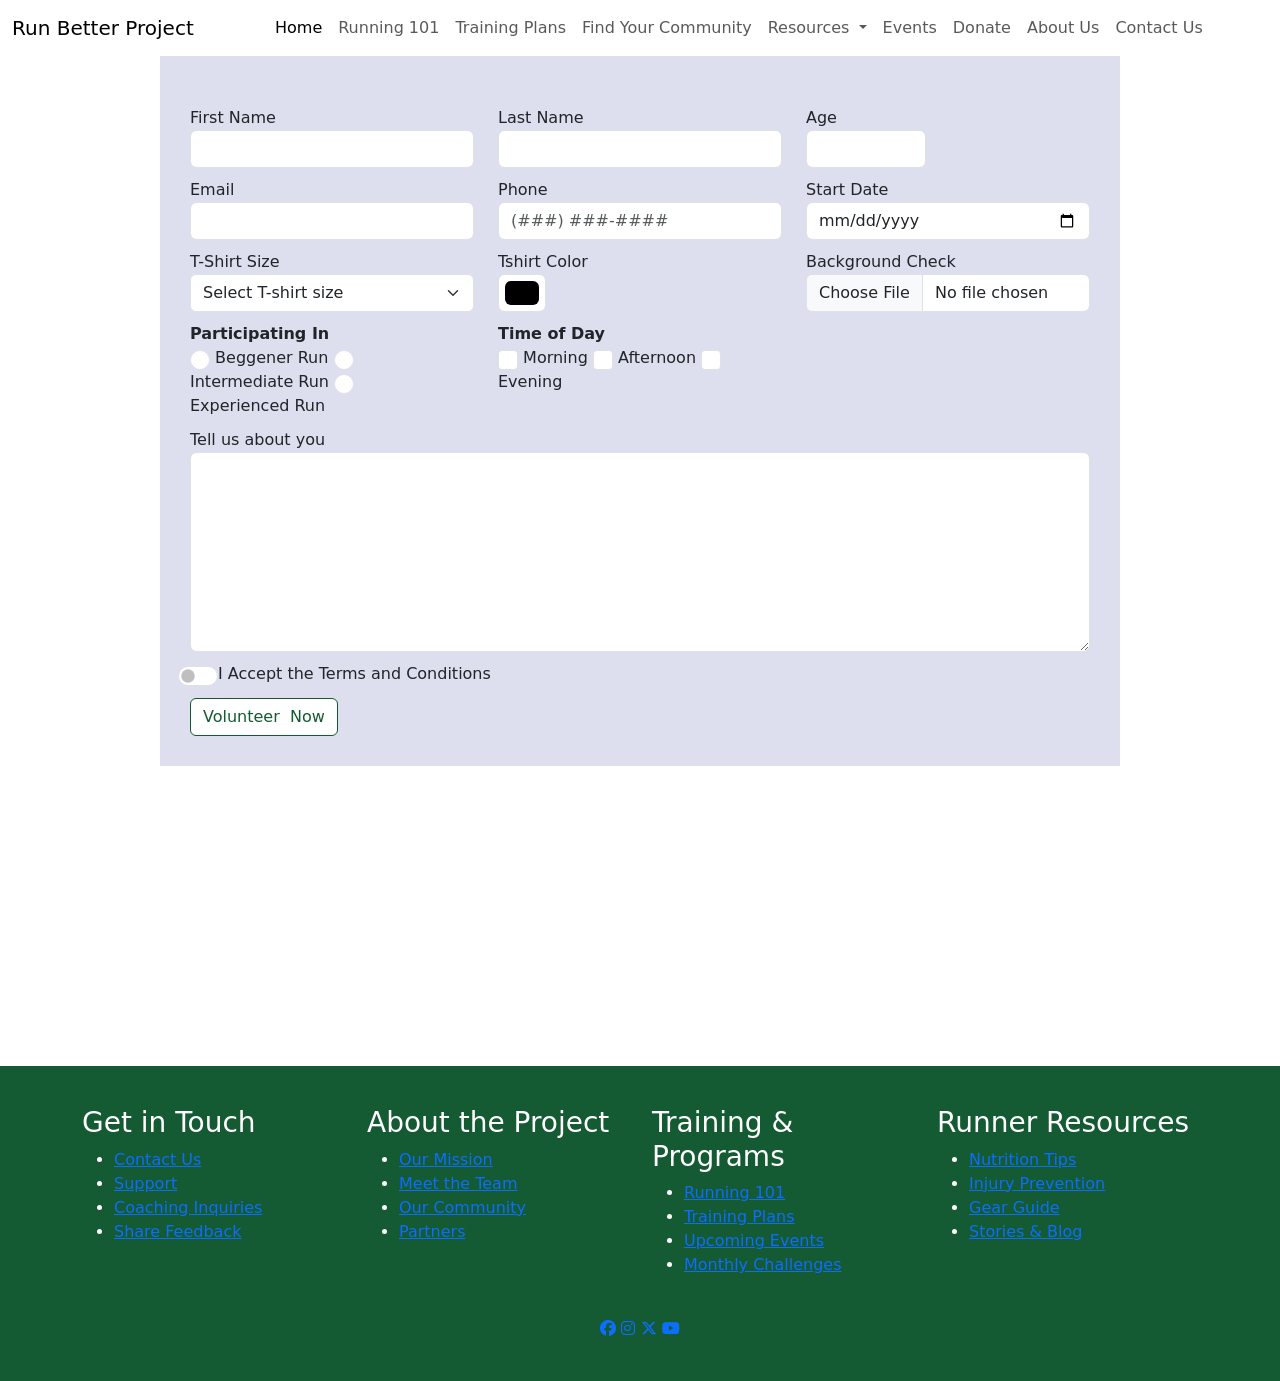
<file: form.html>
<!doctype html>
<html lang="en">
  <head>
    <meta charset="UTF-8" />
    <meta name="viewport" content="width=device-width, initial-scale=1.0" />
    <title>Emily's Run Better Project</title>

    <!-- Bootstrap CDN CSS -->
    <link href="https://cdn.jsdelivr.net/npm/bootstrap@5.3.3/dist/css/bootstrap.min.css" rel="stylesheet" integrity="sha384-QWTKZyjpPEjISv5WaRU9OFeRpok6YctnYmDr5pNlyT2bRjXh0JMhjY6hW+ALEwIH" crossorigin="anonymous" />

    <!-- Font Awesome CDN CSS -->
    <link rel="stylesheet" href="https://cdnjs.cloudflare.com/ajax/libs/font-awesome/6.7.2/css/all.min.css" integrity="sha512-Evv84Mr4kqVGRNSgIGL/F/aIDqQb7xQ2vcrdIwxfjThSH8CSR7PBEakCr51Ck+w+/U6swU2Im1vVX0SVk9ABhg==" crossorigin="anonymous" referrerpolicy="no-referrer" />

    <!-- Local CSS -->
    <link href="css/form.css" rel="stylesheet" />

    <style>
      h1 {
        display: none;
      }
    </style>
  </head>
  <body>
    <!-- begin header -->
    <header-component></header-component>
    <!-- end header -->

    <main>
      <!-- Begin Form -->
      <div class="web-form">
        <form class="needs-validation" data-netlify="true" novalidate>
          <div class="row">
            <!-- first name -->
            <div class="col-12 col-xxs-12 col-xs-12 col-md-4 col-lg-4 col-xl-4 col-xxl-4">
              <label for="first-name">First Name</label>
              <input type="text" id="first-name" name="firstName" class="form-control" />
            </div>

            <!-- last name -->
            <div class="col-12 col-xxs-12 col-xs-12 col-md-4 col-lg-4 col-xl-4 col-xxl-4">
              <label for="last-name">Last Name</label>
              <input type="text" id="last-name" name="lastName" class="form-control" />
            </div>

            <!-- Age - number -->
            <div class="col-12 col-xxs-12 col-xs-12 col-md-4 col-lg-4 col-xl-4 col-xxl-4">
              <label for="age">Age</label>
              <input type="number" name="age" id="age" min="18" max="120" class="form-control" />
            </div>

            <!-- Email - email -->
            <div class="col-12 col-xxs-12 col-xs-12 col-md-4 col-lg-4 col-xl-4 col-xxl-4">
              <label for="email">Email</label>
              <input type="email" name="email" id="email" class="form-control" />
            </div>

            <!-- phone -->
            <div class="col-12 col-xxs-12 col-xs-12 col-md-4 col-lg-4 col-xl-4 col-xxl-4">
              <label for="phone">Phone</label>
              <input type="text" name="phone" id="phone" placeholder="(###) ###-####" class="form-control" />
            </div>

            <!-- Start Date - date -->
            <div class="col-12 col-xxs-12 col-xs-12 col-md-4 col-lg-4 col-xl-4 col-xxl-4">
              <label for="start-date">Start Date</label>
              <input type="date" id="start-date" name="startDate" required class="form-control" />
            </div>

            <!-- Tshirt - Select field -->
            <div class="col-12 col-xxs-12 col-xs-12 col-md-4 col-lg-4 col-xl-4 col-xxl-4">
              <label for="t-shirt">T-Shirt Size</label>
              <select id="t-shirt" required class="form-select">
                <option value="">Select T-shirt size</option>
                <option value="XXS">XXS</option>
                <option value="XS">XS</option>
                <option value="S">S</option>
                <option value="M">M</option>
                <option value="L">L</option>
                <option value="XL">XL</option>
                <option value="XXL">XXL</option>
                <option value="CUSTOM">CUSTOM</option>
              </select>
              <input type="text" id="custom" name="custom" placeholder="Please input a custom size" disabled class="form-control" />
            </div>

            <!-- Tshirt Color - Color-->
            <div class="col-12 col-xxs-12 col-xs-12 col-md-4 col-lg-4 col-xl-4 col-xxl-4">
              <label for="color">Tshirt Color</label>
              <input type="color" name="color" id="color" class="form-control form-control-color" />
            </div>

            <!-- Backgroun Check - Upload file -->
            <div class="col-12 col-xxs-12 col-xs-12 col-md-4 col-lg-4 col-xl-4 col-xxl-4">
              <label for="background-check">Background Check</label>
              <input type="file" id="background-check" accept=".pdf" class="form-control" />
            </div>

            <!-- Participating In - Radio Buttons -->
            <div class="col-12 col-xxs-12 col-xs-12 col-md-4 col-lg-4 col-xl-4 col-xxl-4">
              <strong>Participating In</strong><br />

              <input type="radio" name="participation" id="fashion-show" value="Fashion Show" required class="form-check-input radio" />
              <label for="fashion-show">Beggener Run</label>

              <input type="radio" name="participation" id="donations" value="Donations" required class="form-check-input radio" />
              <label for="donations">Intermediate Run</label>

              <input type="radio" name="participation" id="expectator" value="Expectator" required class="form-check-input radio" />
              <label for="expectator">Experienced Run</label>
            </div>

            <!-- Time of Day - Checkbox Fields -->
            <div class="col-12 col-xxs-12 col-xs-12 col-md-4 col-lg-4 col-xl-4 col-xxl-4">
              <strong>Time of Day</strong><br />

              <input type="checkbox" name="timeOfDay" id="time-of-day-morning" value="Morning" required class="form-check-input checkbox timeOfDay" />
              <label for="time-of-day-morning">Morning</label>

              <input type="checkbox" name="timeOfDay" id="time-of-day-afternoon" value="Afternoon" required class="form-check-input checkbox timeOfDay" />
              <label for="time-of-day-afternoon">Afternoon</label>

              <input type="checkbox" name="timeOfDay" id="time-of-day-evening" value="Evening" required class="form-check-input checkbox timeOfDay" />
              <label for="time-of-day-evening">Evening</label>
            </div>

            <!-- Comments -->
            <div class="col-12">
              <label for="about-you">Tell us about you</label><br />
              <textarea name="about-you" id="about-you" class="form-control"></textarea>
            </div>

            <!-- Terms and Conditions - Checkbox with toggle switch-->
            <div class="col-12 form-check form-switch">
              <input required type="checkbox" name="terms" id="terms-and-conditions" value="Yes" class="form-check-input checkbox" />
              <label for="terms-and-conditions">I Accept the Terms and Conditions</label>
            </div>

            <!-- submit button -->
            <div class="col-12">
              <input type="submit" id="submit" name="submit" value="Volunteer  Now" class="submit btn btn-primary" />
            </div>
          </div>
        </form>
      </div>
      <!-- End Form -->
    </main>

    <!-- begin footer -->
    <footer-component></footer-component>
    <!-- end footer -->
    <section>
      <!-- Bootstrap CDN JS -->
      <script src="https://cdn.jsdelivr.net/npm/bootstrap@5.3.3/dist/js/bootstrap.bundle.min.js" integrity="sha384-YvpcrYf0tY3lHB60NNkmXc5s9fDVZLESaAA55NDzOxhy9GkcIdslK1eN7N6jIeHz" crossorigin="anonymous"></script>

      <!-- Local JS File with Header -->
      <script src="components/js/header.js"></script>

      <!-- Local JS File with Footer -->
      <script src="components/js/footer.js"></script>

      <!-- local js file for form -->
      <script src="js/form.js"></script>
    </section>
  </body>
</html>
</file>
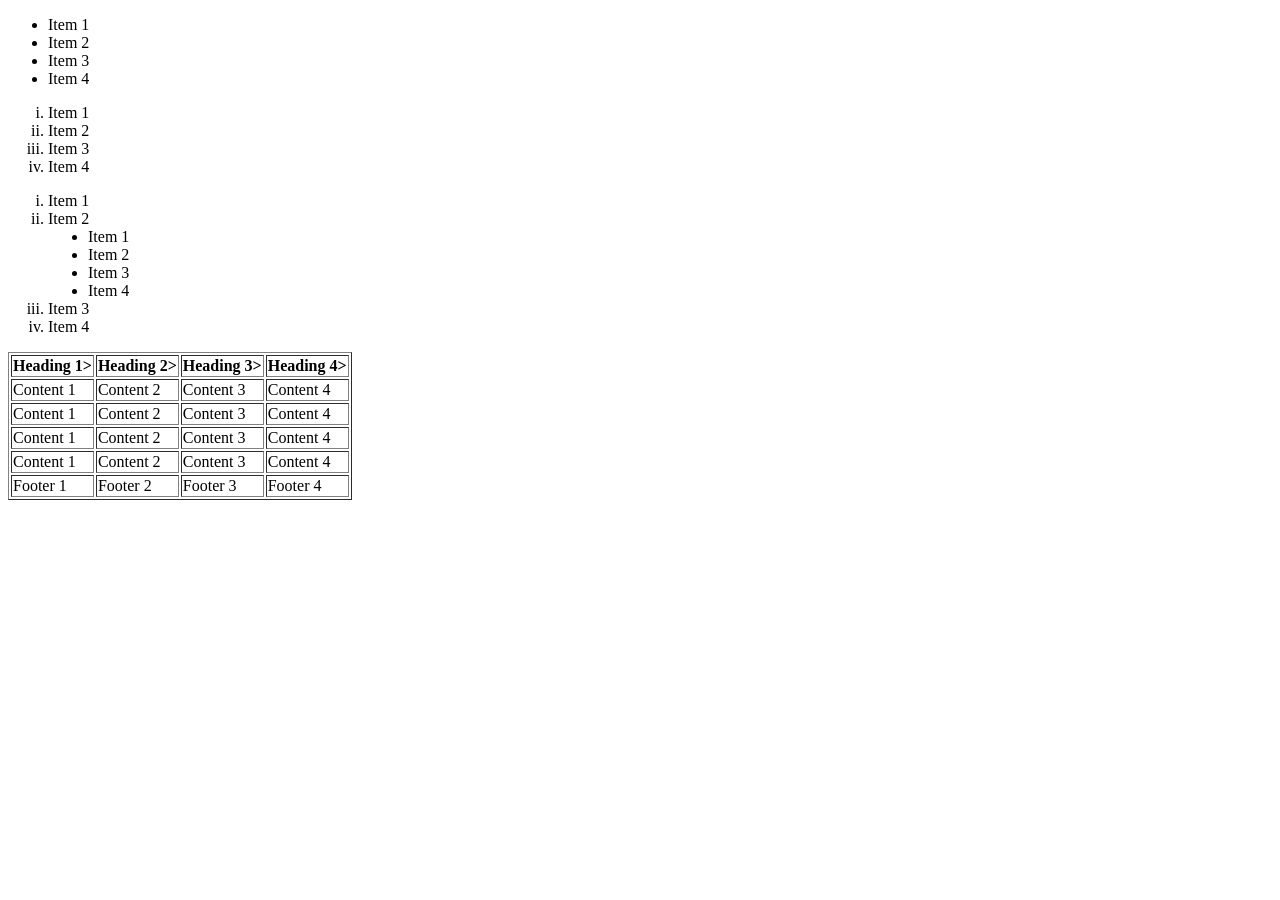
<file: participate.html>
<!DOCTYPE html>
<html lang="en">
<head>
    <meta charset="UTF-8">
    <meta name="viewport" content="width=device-width, initial-scale=1.0">
    <title>participate</title>
</head>
<body>
 <!-- unorder list -->   
<ul type="disc">
<li>Item 1</li>
<li>Item 2</li>
<li>Item 3</li>
<li>Item 4</li>
</ul>

<!-- ordered list -->
<ol type="i">
<li>Item 1</li>
<li>Item 2</li>
<li>Item 3</li>
<li>Item 4</li>
</ol>

<!-- nested list -->
<ol type="i">
<li>Item 1</li>
<li>Item 2
    <ul type="disc">
<li>Item 1</li>
<li>Item 2</li>
<li>Item 3</li>
<li>Item 4</li>
</ul>
</li>
<li>Item 3</li>
<li>Item 4</li>
</ol>


    <table class="table" border="1">
        <thead></thead>
        <tr>
            <th>Heading 1></th>
            <th>Heading 2></th>
            <th>Heading 3></th>
            <th>Heading 4></th>
        </tr>
        </thead>

        <tbody>
        <tr>
            <td>Content 1</td>
            <td>Content 2</td>
            <td>Content 3</td>
            <td>Content 4</td>
        </tr>

         <tr>
            <td>Content 1</td>
            <td>Content 2</td>
            <td>Content 3</td>
            <td>Content 4</td>
        </tr>

         <tr>
            <td>Content 1</td>
            <td>Content 2</td>
            <td>Content 3</td>
            <td>Content 4</td>
        </tr>
         <tr>
            <td>Content 1</td>
            <td>Content 2</td>
            <td>Content 3</td>
            <td>Content 4</td>
        </tr>
        </tbody>

        <tfoot>
            <tr>
                <td>Footer 1</td>
                 <td>Footer 2</td>
                  <td>Footer 3</td>
                   <td>Footer 4</td>
            </tr>
        </tfoot>
    </table>
</body>
</html>
</file>
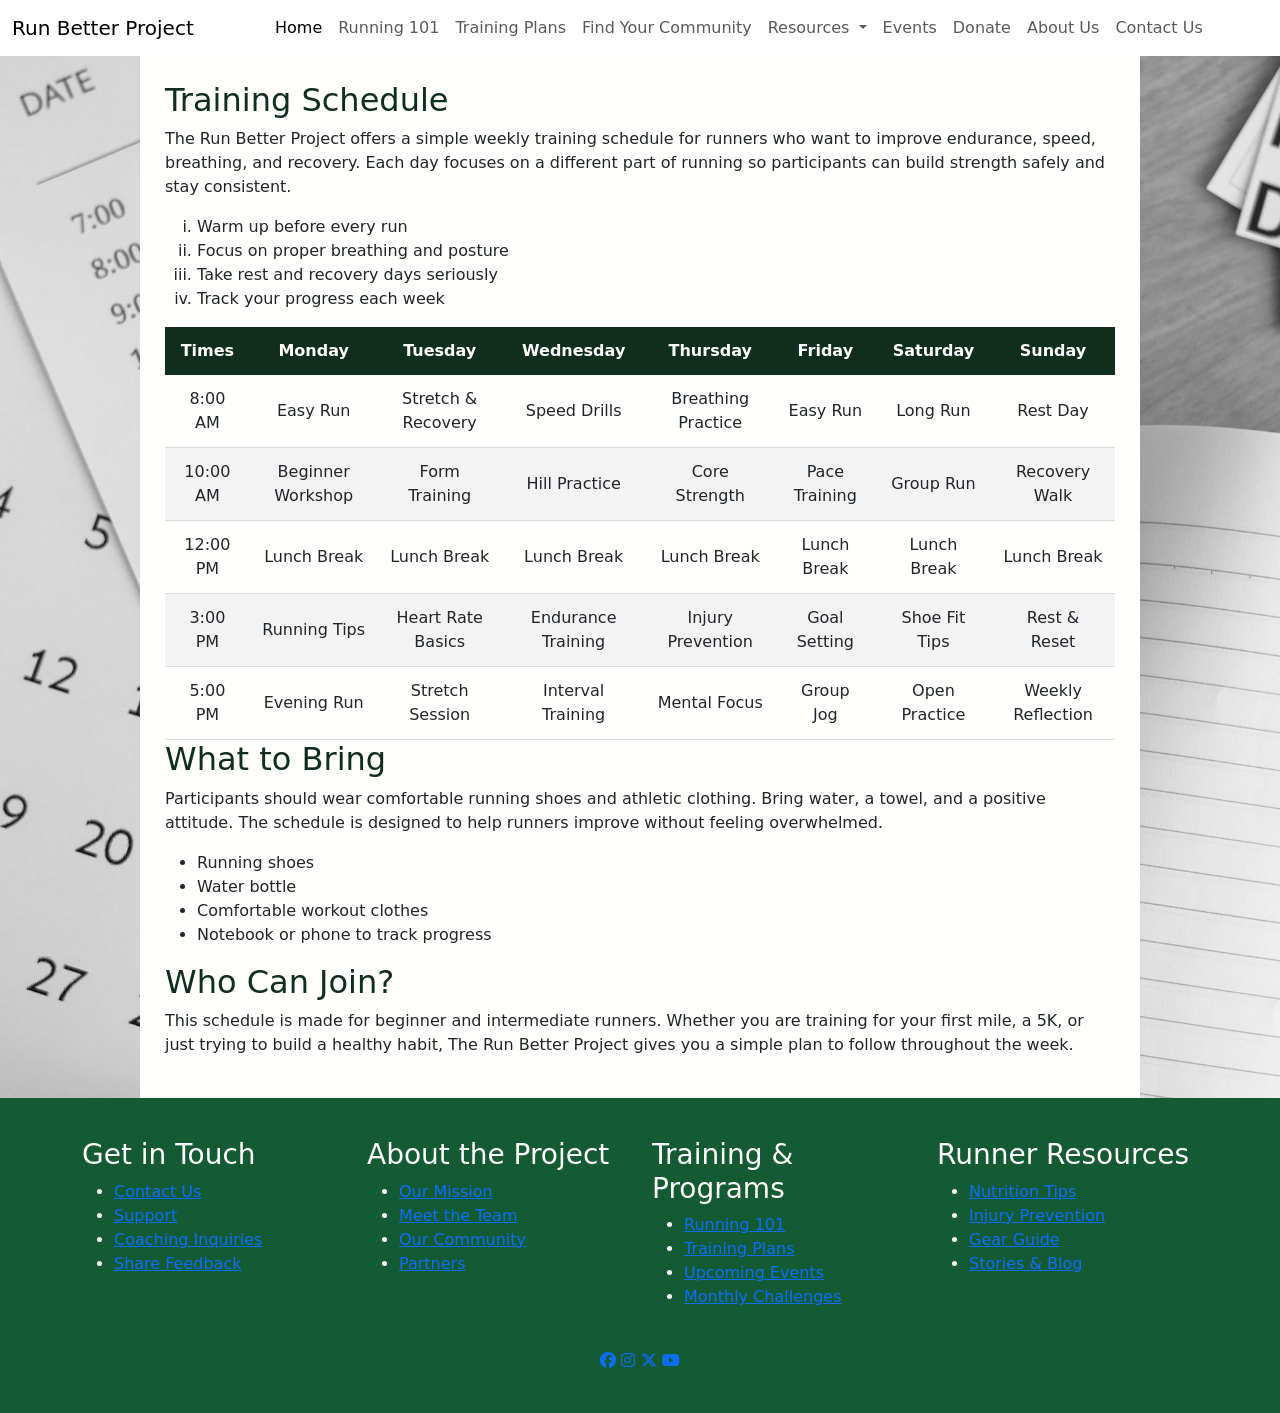
<file: schedule.html>
<!doctype html>
<html lang="en">
  <head>
    <meta charset="UTF-8" />
    <meta name="viewport" content="width=device-width, initial-scale=1.0" />
    <title>The Run Better Project Schedule</title>

    <!-- Bootstrap CDN CSS -->
    <link href="https://cdn.jsdelivr.net/npm/bootstrap@5.3.3/dist/css/bootstrap.min.css" rel="stylesheet" />

    <!-- Font Awesome CDN CSS -->
    <link rel="stylesheet" href="https://cdnjs.cloudflare.com/ajax/libs/font-awesome/6.7.2/css/all.min.css" />

    <!-- Local CSS -->
    <link href="css/schedule.css" rel="stylesheet" />

    <style>
      h1 {
        display: none;
      }
    </style>
  </head>

  <body>
    <!-- begin header -->
    <header-component></header-component>
    <!-- end header -->

    <main>
      <div class="wrapper-body">
        <div class="wrapper-main">
          <div class="wrapper-content">
            <h1>The Run Better Project Schedule</h1>
            <h2>Training Schedule</h2>

            <p>The Run Better Project offers a simple weekly training schedule for runners who want to improve endurance, speed, breathing, and recovery. Each day focuses on a different part of running so participants can build strength safely and stay consistent.</p>

            <ol type="i">
              <li>Warm up before every run</li>
              <li>Focus on proper breathing and posture</li>
              <li>Take rest and recovery days seriously</li>
              <li>Track your progress each week</li>
            </ol>
          </div>

          <table class="content-table">
            <thead>
              <tr>
                <th>Times</th>
                <th>Monday</th>
                <th>Tuesday</th>
                <th>Wednesday</th>
                <th>Thursday</th>
                <th>Friday</th>
                <th>Saturday</th>
                <th>Sunday</th>
              </tr>
            </thead>

            <tbody>
              <tr>
                <td>8:00 AM</td>
                <td>Easy Run</td>
                <td>Stretch & Recovery</td>
                <td>Speed Drills</td>
                <td>Breathing Practice</td>
                <td>Easy Run</td>
                <td>Long Run</td>
                <td>Rest Day</td>
              </tr>

              <tr>
                <td>10:00 AM</td>
                <td>Beginner Workshop</td>
                <td>Form Training</td>
                <td>Hill Practice</td>
                <td>Core Strength</td>
                <td>Pace Training</td>
                <td>Group Run</td>
                <td>Recovery Walk</td>
              </tr>

              <tr>
                <td>12:00 PM</td>
                <td>Lunch Break</td>
                <td>Lunch Break</td>
                <td>Lunch Break</td>
                <td>Lunch Break</td>
                <td>Lunch Break</td>
                <td>Lunch Break</td>
                <td>Lunch Break</td>
              </tr>

              <tr>
                <td>3:00 PM</td>
                <td>Running Tips</td>
                <td>Heart Rate Basics</td>
                <td>Endurance Training</td>
                <td>Injury Prevention</td>
                <td>Goal Setting</td>
                <td>Shoe Fit Tips</td>
                <td>Rest & Reset</td>
              </tr>

              <tr>
                <td>5:00 PM</td>
                <td>Evening Run</td>
                <td>Stretch Session</td>
                <td>Interval Training</td>
                <td>Mental Focus</td>
                <td>Group Jog</td>
                <td>Open Practice</td>
                <td>Weekly Reflection</td>
              </tr>
            </tbody>
          </table>

          <div class="wrapper-content">
            <h2>What to Bring</h2>

            <p>Participants should wear comfortable running shoes and athletic clothing. Bring water, a towel, and a positive attitude. The schedule is designed to help runners improve without feeling overwhelmed.</p>

            <ul type="disc">
              <li>Running shoes</li>
              <li>Water bottle</li>
              <li>Comfortable workout clothes</li>
              <li>Notebook or phone to track progress</li>
            </ul>

            <h2>Who Can Join?</h2>

            <p>This schedule is made for beginner and intermediate runners. Whether you are training for your first mile, a 5K, or just trying to build a healthy habit, The Run Better Project gives you a simple plan to follow throughout the week.</p>
          </div>
        </div>
      </div>
    </main>

    <!-- begin footer -->
    <footer-component></footer-component>
    <!-- end footer -->

    <section>
      <!-- Bootstrap CDN JS -->
      <script src="https://cdn.jsdelivr.net/npm/bootstrap@5.3.3/dist/js/bootstrap.bundle.min.js"></script>

      <!-- Local JS File with Header -->
      <script src="components/js/header.js"></script>

      <!-- Local JS File with Footer -->
      <script src="components/js/footer.js"></script>
    </section>
  </body>
</html>
</file>
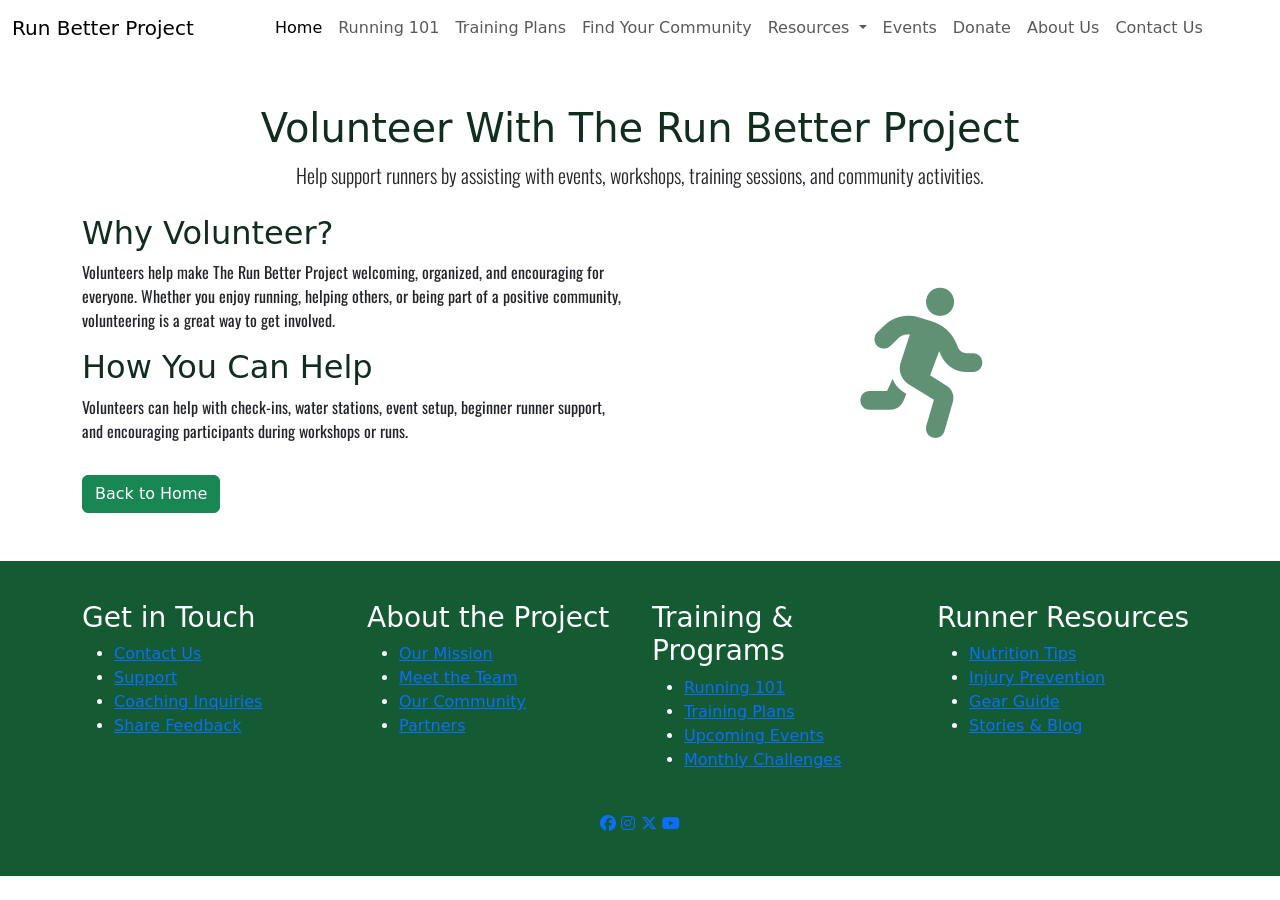
<file: volunteer.html>
<!doctype html>
<html lang="en">
  <head>
    <meta charset="UTF-8" />
    <meta name="viewport" content="width=device-width, initial-scale=1.0" />
    <title>Volunteer - The Run Better Project</title>

    <!-- Bootstrap CDN CSS -->
    <link href="https://cdn.jsdelivr.net/npm/bootstrap@5.3.3/dist/css/bootstrap.min.css" rel="stylesheet" />

    <!-- Font Awesome CDN CSS -->
    <link rel="stylesheet" href="https://cdnjs.cloudflare.com/ajax/libs/font-awesome/6.7.2/css/all.min.css" />

    <!-- Local CSS -->
    <link href="css/styles.css" rel="stylesheet" />
  </head>

  <body>
    <header-component></header-component>

    <main>
      <section class="container my-5">
        <div class="text-center mb-4">
          <h1>Volunteer With The Run Better Project</h1>
          <p class="lead">Help support runners by assisting with events, workshops, training sessions, and community activities.</p>
        </div>

        <div class="row align-items-center">
          <div class="col-md-6">
            <h2>Why Volunteer?</h2>
            <p>Volunteers help make The Run Better Project welcoming, organized, and encouraging for everyone. Whether you enjoy running, helping others, or being part of a positive community, volunteering is a great way to get involved.</p>

            <h2>How You Can Help</h2>
            <p>Volunteers can help with check-ins, water stations, event setup, beginner runner support, and encouraging participants during workshops or runs.</p>

            <a href="index.html" class="btn btn-success mt-3">Back to Home</a>
          </div>

          <div class="col-md-6 text-center">
            <i class="fa-solid fa-person-running" style="font-size: 150px; color: var(--accentColor)"></i>
          </div>
        </div>
      </section>
    </main>

    <footer-component></footer-component>

    <!-- Bootstrap JS -->
    <script src="https://cdn.jsdelivr.net/npm/bootstrap@5.3.3/dist/js/bootstrap.bundle.min.js"></script>

    <!-- Header/Footer JS -->
    <script src="components/js/header.js"></script>
    <script src="components/js/footer.js"></script>
  </body>
</html>
</file>
<file: css/form.css>
@import 'global.css';
@import 'main.css';

.web-form {
    width: 75%;
    position: relative;
    margin: auto;
    background-color: #dddeee;
    padding: 30px;
    margin-bottom: 300px;
}

.web-form div {
    margin-top: 10px;
}

#age {
    width: 120px;
}

#custom {
    margin-top: 5px;
    display: none;
}

#terms-and-conditions {
    width: 40px !important;
    height: 20px !important;
}

#about-you {
    width: 100%;
    height: 200px;
}

.radio, .checkbox {
    width: 20px !important;
    height: 20px !important;
}

.submit {
    border-color: var(--secondaryColor) !important;
    background-color:  #ffffff;
    color: var(--secondaryColor) !important;
}

.submit:hover {
    background-color:  #ffffff;
    color: #000000;
}
</file>
<file: css/schedule.css>
@import 'global.css';
@import 'main.css';

.wrapper-body {
    background-image: url("/images/background-image.jpg");
    background-repeat: no-repeat;
    background-attachment: fixed;
    background-size: cover;
}

.wrapper-main {
    width: 100%;
    max-width: 1000px;
    margin: auto;
    background-color:  #fffffd !important;
    padding: 25px;
    margin-bottom: 0;
}

.wrapper-content {
    margin: auto;
    width: 100%;
    max-width: 1000px;
}

.content-table {
    border-collapse: collapse;
    width:100%;
    max-width: 1000px;
    margin: auto;
    text-align: center;
}

.content-table thead tr th {
    background-color: var(--primaryColor) !important;
    color: #ffffff;
}

.content-table th,
.content-table td {
    padding: 12px;
}

.content-table tbody tr {
    border-bottom: 1px solid #dddddd;
}

.content-table tbody tr:nth-of-type(even) {
    background-color: #f3f3f3;
}
</file>
<file: css/styles.css>
@import 'global.css';
@import 'main.css';


.carousel-caption {
    background-color: rgba(255, 255, 255, 0.5);
    color: #000000 !important;
  }
  

p {
    font-family: var(--fontFamily) !important;
}

.blinn-fa-icon {
    font-size: 60px;
    color: #ffffff;
}



.blinn-fa-icon:hover {
    transform: scale(1.1);
  }
  


.blinn-fa-container a {
    color: #ffffff !important;
}

.blinn-fa-container {
    background-color: var(--secondaryColor) !important;
    padding: 50px;
}

.paragraph-one {
  position: relative;
  margin-top: 30px;
  font-family: var(--fontFamily) !important;
  font-size: 1.2rem;
  line-height: 1.7;
}

.paragraph-one-img {
  float: right;
  width: 250px;
  max-width: 35%;
  height: auto;
  margin: 0 0 15px 20px;
}


#custom-clip-path {
  width: 100%;
  height: 80px;
  background-color: var(--secondaryColor) !important;
  clip-path: none;
  position: relative;
  margin-top: -5px;
}

.cropped {
    width: 250px;
    height: 250px;
    margin-top: 15px;
    border: 10px solid var(--accentColor) !important;
    border-radius: 50%;
    clip-path: circle(50% at 50% 50%);
    
}

.headshots {
    position: relative;
    margin-bottom: 30px;
}

.lottiefiles {
background-color: var(--accentColor) !important;
padding: 25px;
color: #ffffff !important;
margin-top: 40px;
margin-bottom: 40px;
}
/* HERO SECTION */
.hero-section {
  min-height: 70vh;
  background:
    linear-gradient(rgba(0, 0, 0, 0.55), rgba(0, 0, 0, 0.55)),
    url("../images/carousel/carousel-1.jpg") center/cover no-repeat;
  color: white;
  padding: 80px 20px;
}

.hero-section h2 {
  font-size: 3rem;
}

.hero-section p {
  max-width: 650px;
  margin: 0 auto;
}
</file>
